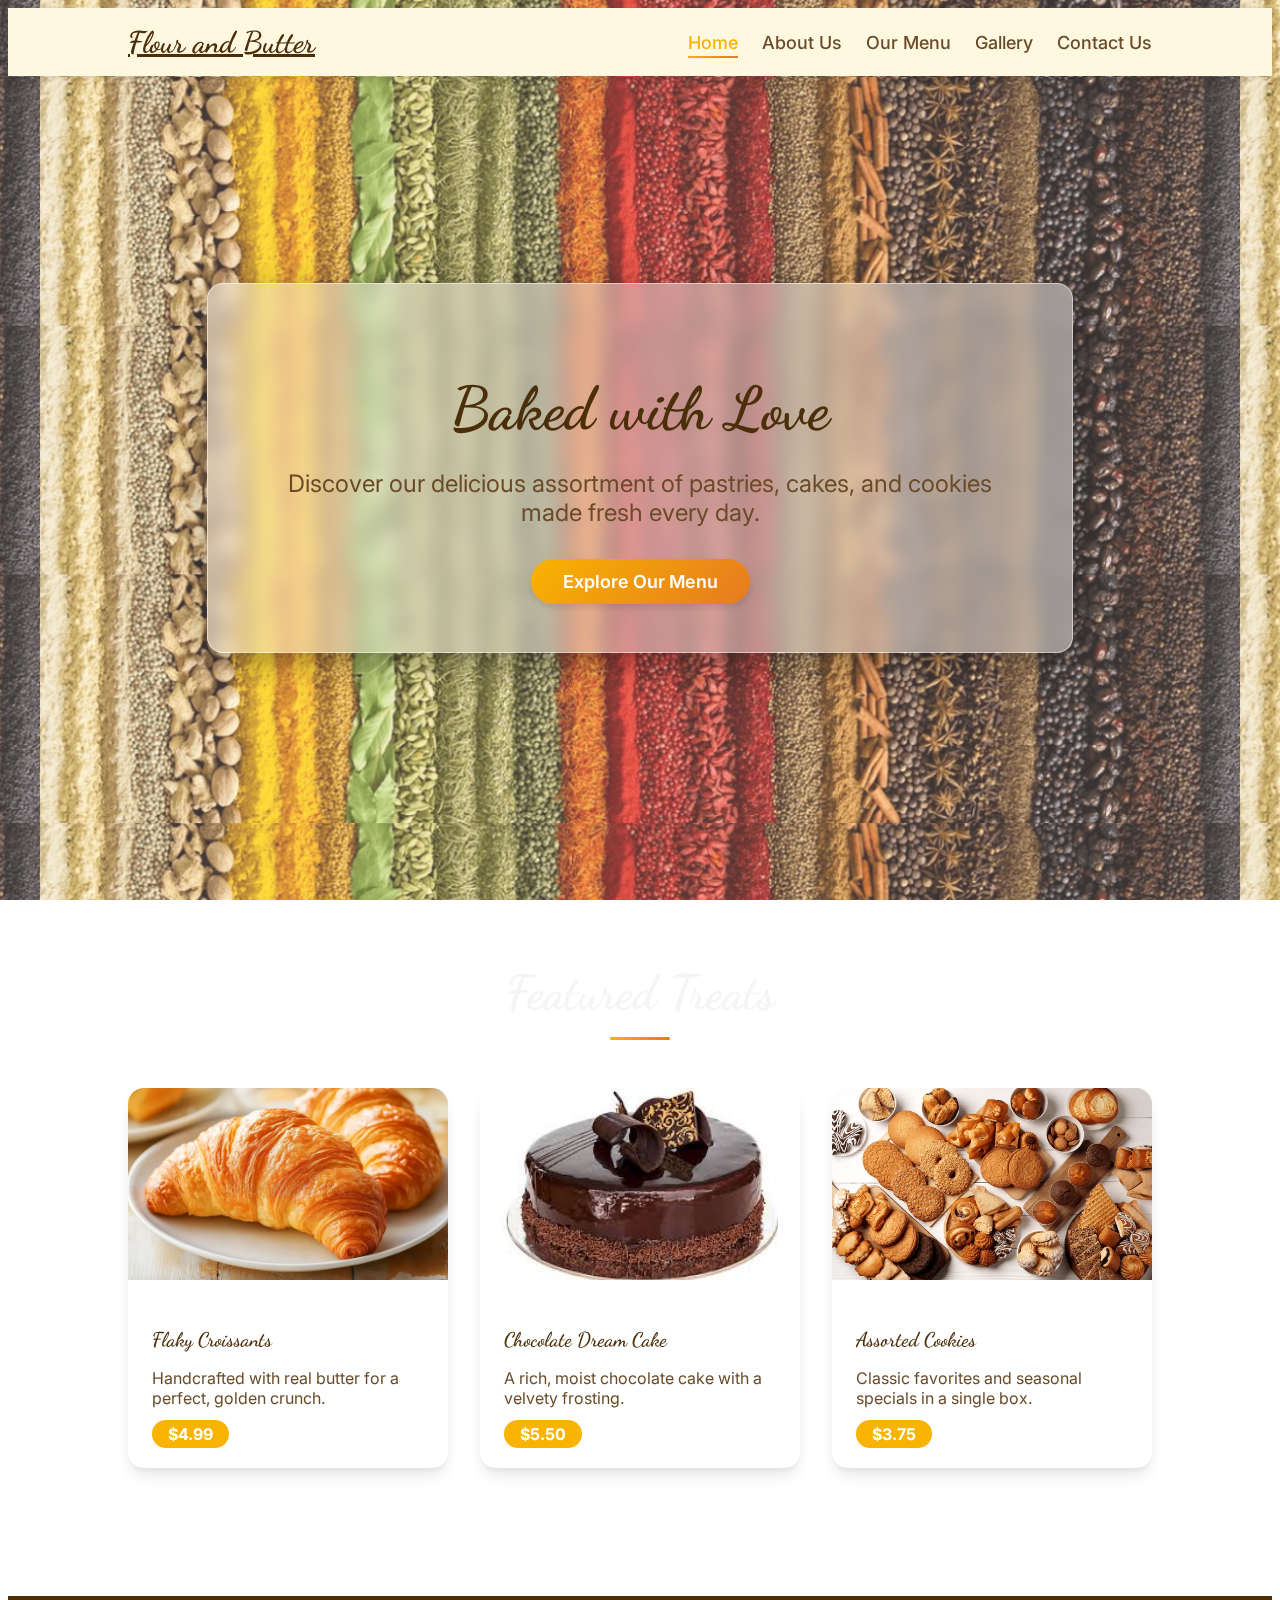
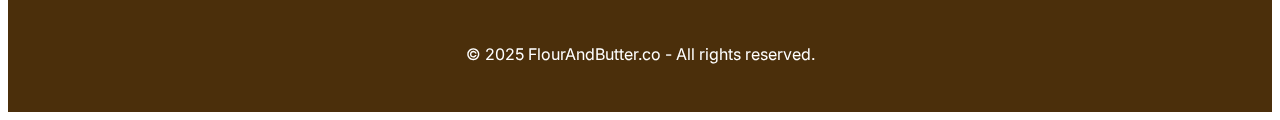
<file: bakeryShop.html>
<!DOCTYPE html>
<html lang="en" class="scroll-smooth">
<head>
    <meta charset="UTF-8">
    <meta name="viewport" content="width=device-width, initial-scale=1.0">
    <title>Flour And Butter</title>
    <link rel="preconnect" href="https://fonts.googleapis.com">
    <link rel="preconnect" href="https://fonts.gstatic.com" crossorigin>
    <link href="https://fonts.googleapis.com/css2?family=Dancing+Script:wght@400;700&family=Inter:wght@400;500;700&display=swap" rel="stylesheet">
    <link rel="stylesheet" href="bakeryShop.css" >
</head>
<body class="bg-background-light text-text-color">

    <!-- Navbar -->
    <header>
        <nav class="container">
            <a href="#" class="nav-title dancing-font">Flour and Butter</a>
            <div class="nav-links">
                <a href="#" class="nav-link nav-home active-nav" data-section="home">Home</a>
                <a href="#" class="nav-link nav-about" data-section="about">About Us</a>
                <a href="#" class="nav-link nav-menu" data-section="menu">Our Menu</a>
                <a href="#" class="nav-link nav-gallery" data-section="gallery">Gallery</a>
                <a href="#" class="nav-link nav-contact" data-section="contact">Contact Us</a>
            </div>
        </nav>
    </header>

    <!-- Home Section -->
    <section id="home" class="section active">
        <div class="hero-section">
            <div class="hero-content">
                <h1 class="hero-title dancing-font">Baked with Love</h1>
                <p class="hero-subtitle">Discover our delicious assortment of pastries, cakes, and cookies made fresh every day.</p>
                <a href="#" data-section="menu" class="btn-primary nav-link">Explore Our Menu</a>
            </div>
        </div>
        <div class="container section-padding">
            <h2 class="text-center dancing-font section-heading">Featured Treats</h2>
            <div class="grid-cards">
                <!-- Featured Card 1 -->
                <div class="card-menu">
                    <img src="./Assets/Crossints.webp" alt="Fresh Croissant" class="card-image">
                    <div class="card-content">
                        <h3 class="card-title dancing-font">Flaky Croissants</h3>
                        <p class="card-description">Handcrafted with real butter for a perfect, golden crunch.</p>
                        <span class="card-price">$4.99</span>
                    </div>
                </div>
                <!-- Featured Card 2 -->
                <div class="card-menu">
                    <img src="./Assets/choclate cake.jpeg" alt="Chocolate Cake" class="card-image">
                    <div class="card-content">
                        <h3 class="card-title dancing-font">Chocolate Dream Cake</h3>
                        <p class="card-description">A rich, moist chocolate cake with a velvety frosting.</p>
                        <span class="card-price">$5.50</span>
                    </div>
                </div>
                <!-- Featured Card 3 -->
                <div class="card-menu">
                    <img src="./Assets/cokkies.webp" alt="Assorted Cookies" class="card-image">
                    <div class="card-content">
                        <h3 class="card-title dancing-font">Assorted Cookies</h3>
                        <p class="card-description">Classic favorites and seasonal specials in a single box.</p>
                        <span class="card-price">$3.75</span>
                    </div>
                </div>
            </div>
        </div>
    </section>

    <!-- About Us Section -->
    <section id="about" class="section">
        <div class="container section-padding">
            <h2 class="text-center dancing-font section-heading">Our Story</h2>
            <div class="flex-about">
                <div class="about-image-container">
                    <img src="./Assets/Bakery Interior.jpg" alt="Bakery interior" class="about-image">
                </div>
                <div class="about-text">
                    <p>Established in 2023, Flour And Butter began as a small home bakery with a passion for creating delicious, high-quality baked goods. Our founder, a self-proclaimed pastry artist, believes that every treat should be a work of art, crafted with the finest ingredients and a touch of magic.</p>
                    <p>We specialize in a unique blend of classic recipes and innovative creations. From our signature sourdough bread to our whimsical custom-designed cakes, we pour our heart into every single item we bake. Our commitment to quality and attention to detail has earned us a loyal following of happy customers.</p>
                    <p>We are more than just a bakery; we are a community. We love seeing our customers share our treats with their friends and family, and we believe that food is a powerful way to bring people together. Thank you for being a part of our journey.</p>
                </div>
            </div>
        </div>
    </section>

    <!-- Menu Section -->
    <section id="menu" class="section">
        <div class="container section-padding">
            <h2 class="text-center dancing-font section-heading">Our Delicious Menu</h2>
            <div class="grid-cards" style="grid-template-columns: repeat(auto-fit, minmax(250px, 1fr));">
                <!-- Menu Item 1 -->
                <div class="card-menu">
                    <img src="./Assets/Gourmet Brownies.jpg" alt="Chocolate Brownie" class="card-image">
                    <div class="card-content">
                        <h3 class="card-title dancing-font">Gourmet Brownies</h3>
                        <p class="card-description">Fudgy, rich, and decadent chocolate brownies. A classic favorite.</p>
                        <span class="card-price">$4.99</span>
                    </div>
                </div>
                <!-- Menu Item 2 -->
                <div class="card-menu">
                    <img src="./Assets/Lemon Tart.jpg" alt="Lemon Tart" class="card-image">
                    <div class="card-content">
                        <h3 class="card-title dancing-font">Zesty Lemon Tarts</h3>
                        <p class="card-description">Tangy and sweet lemon curd in a buttery shortbread crust.</p>
                        <span class="card-price">$5.50</span>
                    </div>
                </div>
                <!-- Menu Item 3 -->
                <div class="card-menu">
                    <img src="./Assets/Red Valvet.webp" alt="Red Velvet Cupcake" class="card-image">
                    <div class="card-content">
                        <h3 class="card-title dancing-font">Red Velvet Cupcakes</h3>
                        <p class="card-description">Moist cupcake with classic cream cheese frosting.</p>
                        <span class="card-price">$3.75</span>
                    </div>
                </div>
                 <!-- Menu Item 4 -->
                 <div class="card-menu">
                    <img src="./Assets/Cinnamon Roll.webp" alt="Cinnamon Roll" class="card-image">
                    <div class="card-content">
                        <h3 class="card-title dancing-font">Giant Cinnamon Rolls</h3>
                        <p class="card-description">Soft, gooey, and loaded with cinnamon and cream cheese icing.</p>
                        <span class="card-price">$4.25</span>
                    </div>
                </div>
                 <!-- Menu Item 5 -->
                 <div class="card-menu">
                    <img src="./Assets/Artisan Sourdough.jpg" alt="Sourdough Bread" class="card-image">
                    <div class="card-content">
                        <h3 class="card-title dancing-font">Artisan Sourdough</h3>
                        <p class="card-description">Baked with a traditional starter for an authentic tang.</p>
                        <span class="card-price">$6.00</span>
                    </div>
                </div>
                 <!-- Menu Item 6 -->
                 <div class="card-menu">
                    <img src="./Assets/Fruit Pie.jpg" alt="Fruit Pie" class="card-image">
                    <div class="card-content">
                        <h3 class="card-title dancing-font">Seasonal Fruit Pies</h3>
                        <p class="card-description">Made with fresh, locally sourced fruit and a buttery crust.</p>
                        <span class="card-price">$25.00</span>
                    </div>
                </div>
            </div>
        </div>
    </section>

    <!-- Gallery Section -->
    <section id="gallery" class="section">
        <div class="container section-padding">
            <h2 class="text-center dancing-font section-heading">Our Sweet Creations</h2>
            <div class="gallery-grid">
                <div class="gallery-item">
                    <img src="./Assets/Custom-cake.jpg" alt="Custom Cake">
                    <div class="overlay"><span class="dancing-font">Custom Cakes</span></div>
                </div>
                <div class="gallery-item">
                    <img src="./Assets/Pasteries.jpg" alt="Pastry Assortment">
                    <div class="overlay"><span class="dancing-font">Pastry Assortment</span></div>
                </div>
                <div class="gallery-item">
                    <img src="./Assets/Wedding cake.jpg" alt="Wedding Cake">
                    <div class="overlay"><span class="dancing-font">Wedding Cakes</span></div>
                </div>
                <div class="gallery-item">
                    <img src="./Assets/Cookie box.jpg" alt="Cookie Box">
                    <div class="overlay"><span class="dancing-font">Cookie Boxes</span></div>
                </div>
                <div class="gallery-item">
                    <img src="./Assets/donuts.webp" alt="Donuts">
                    <div class="overlay"><span class="dancing-font">Fresh Donuts</span></div>
                </div>
                <div class="gallery-item">
                    <img src="./Assets/coffe and maffins.jpg" alt="Coffee and Muffin">
                    <div class="overlay"><span class="dancing-font">Coffee & Treats</span></div>
                </div>
            </div>
        </div>
    </section>

    <!-- Contact Section -->
    <section id="contact" class="section">
        <div class="container section-padding">
            <h2 class="text-center dancing-font section-heading">Get in Touch</h2>
            <div class="flex-contact">
                <div class="contact-form-container">
                    <form class="contact-card">
                        <div class="form-group">
                            <label for="name" class="form-label">Name</label>
                            <input type="text" id="name" name="name" class="form-input" placeholder="Your Name">
                        </div>
                        <div class="form-group">
                            <label for="email" class="form-label">Email</label>
                            <input type="email" id="email" name="email" class="form-input" placeholder="Your Email">
                        </div>
                        <div class="form-group">
                            <label for="message" class="form-label">Message</label>
                            <textarea id="message" name="message" rows="5" class="form-input" placeholder="Your Message"></textarea>
                        </div>
                        <button type="submit" class="btn-primary" style="width: 100%;">Send Message</button>
                    </form>
                </div>
                <div class="contact-info-container" style="margin-top: 3rem;">
                    <div class="contact-card">
                        <h3 class="card-title dancing-font">Visit Our Location</h3>
                        <p class="card-description">123 Sweet Street, Pastryville, CA 90210</p>
                        <p class="card-description">Phone: (123) 456-7890</p>
                        <p class="card-description">Email: contact@FlourAndButter.com</p>
                        <h3 class="card-title dancing-font" style="margin-top: 2rem;">Hours</h3>
                        <ul style="list-style: none; padding: 0;">
                            <li>Tuesday - Saturday: 9:00 AM - 6:00 PM</li>
                            <li>Sunday: 10:00 AM - 4:00 PM</li>
                            <li>Monday: Closed</li>
                        </ul>
                    </div>
                </div>
            </div>
        </div>
    </section>

    <!-- Footer -->
    <footer class="footer">
        <p>&copy; 2025 FlourAndButter.co - All rights reserved.</p>
    </footer>

    <!-- JavaScript for Page Navigation -->
    <script>
        document.addEventListener('DOMContentLoaded', () => {
            const navLinks = document.querySelectorAll('.nav-link');
            const sections = document.querySelectorAll('.section');

            const showSection = (sectionId) => {
                sections.forEach(section => {
                    section.classList.remove('active');
                });
                document.getElementById(sectionId).classList.add('active');
            };

            const setActiveNav = (sectionId) => {
                navLinks.forEach(link => {
                    link.classList.remove('active-nav');
                });
                document.querySelector(`.nav-${sectionId}`).classList.add('active-nav');
            };

            navLinks.forEach(link => {
                link.addEventListener('click', (e) => {
                    e.preventDefault();
                    const sectionId = link.getAttribute('data-section');
                    showSection(sectionId);
                    setActiveNav(sectionId);
                });
            });

            // Initial active state
            showSection('home');
            setActiveNav('home');
        });
    </script>
</body>
</html>
</file>
<file: bakeryShop.css>
:root {
        --primary-color: #F8B400;
        --secondary-color: #E67A20;
        --dark-color: #4B2F0B;
        --text-color: #6A4B29;
        --background-light: #FFF8E1;
        --gradient-main: linear-gradient(135deg, var(--primary-color), var(--secondary-color));
    }
    body {
    font-family: 'Inter', sans-serif;
    background: url('./Assets/bg.png') no-repeat center center fixed;
    background-size: cover; /* Makes image fill the screen */
    background-repeat: repeat; /* Makes it tile across the whole page */
    background-size: 1200px; /*Keeps original image size for natural tiling */
    background-attachment: fixed; /* Keeps background fixed while scrolling */
    color: var(--text-color);
    overflow-x: hidden;
    cursor: url('data:image/svg+xml;utf8,<svg xmlns="http://www.w3.org/2000/svg" width="40" height="40" viewport="0 0 100 100"><text x="50%" y="50%" text-anchor="middle" dominant-baseline="middle" style="fill:rgba(75,47,11,1);font-size:24px;">🥐</text></svg>') 20 20, auto;
}
    /* Overlay to reduce visibility of the background */
body::before {
    content: "";
    position: fixed;
    top: 0;
    left: 0;
    width: 100%;
    height: 100%;
    background: white;       /* Use white overlay */
    opacity: 0.2;            /* 1 - 0.2 = 0.8 → makes texture 80% visible */
    pointer-events: none;    /* Keeps it non-interactive */
    z-index: -1;             /* Stays behind content */
}

    .container {
        width: 100%;
        margin-right: auto;
        margin-left: auto;
        padding-right: 1rem;
        padding-left: 1rem;
    }
    @media (min-width: 640px) {
        .container {
            max-width: 640px;
        }
    }
    @media (min-width: 768px) {
        .container {
            max-width: 768px;
        }
    }
    @media (min-width: 1024px) {
        .container {
            max-width: 1024px;
        }
    }
    .dancing-font {
        font-family: 'Dancing Script', cursive;
    }
    /* Custom Animations */
    @keyframes fadeIn {
        from { opacity: 0; transform: translateY(20px); }
        to { opacity: 1; transform: translateY(0); }
    }
    @keyframes slideInFromTop {
        from { opacity: 0; transform: translateY(-50px); }
        to { opacity: 1; transform: translateY(0); }
    }
    
    .section {
        display: none;
        animation: fadeIn 0.8s ease-in-out forwards;
    }
    .section.active {
        display: block;
    }
    /* Header and Nav */
    header {
        position: sticky;
        top: 0;
        z-index: 50;
        background-color: var(--background-light);
        box-shadow: 0 4px 6px -1px rgba(0, 0, 0, 0.1);
    }
    nav {
        padding: 1rem;
        display: flex;
        flex-direction: column;
        align-items: center;
        justify-content: space-between;
    }
    @media (min-width: 768px) {
        nav {
            flex-direction: row;
        }
    }
    .nav-title {
        font-size: 1.875rem;
        font-weight: bold;
        color: var(--dark-color);
        animation: slideInFromTop 0.5s ease-out;
    }
    .nav-links {
        margin-top: 1rem;
        display: flex;
        flex-wrap: wrap;
        justify-content: center;
        gap: 1.5rem;
        font-size: 1.125rem;
        font-weight: 500;
    }
    @media (min-width: 768px) {
        .nav-links {
            margin-top: 0;
        }
    }
    .nav-link {
        text-decoration: none;
        color: var(--text-color);
        transition: color 0.3s ease, transform 0.3s ease;
        position: relative;
    }
    
    .nav-link:hover {
        color: var(--primary-color);
        transform: scale(1.05);
    }
    
    .nav-link.active-nav {
        color: var(--primary-color);
    }
    
    .nav-link::after {
        content: '';
        position: absolute;
        left: 50%;
        bottom: -5px;
        width: 0;
        height: 2px;
        background: var(--gradient-main);
        transition: width 0.3s ease, left 0.3s ease;
    }
    
    .nav-link.active-nav::after,
    .nav-link:hover::after {
        width: 100%;
        left: 0;
    }
    /* Hero Section with Glassmorphism */
    .hero-section {
.hero-section {
    background: 
        radial-gradient(circle at 20% 30%, rgba(75,47,11,0.8), transparent 60%),
        radial-gradient(circle at 70% 40%, rgba(139,69,19,0.6), transparent 70%),
        radial-gradient(circle at 40% 70%, rgba(205,133,63,0.5), transparent 70%),
        url('./Assets/coffee-texture.jpg') center/cover no-repeat;
        background-blend-mode: overlay; /* blends gradient + image */
}
        background-size: cover;
        background-position: center;
        height: 80vh;
        display: flex;
        align-items: center;
        justify-content: center;
        text-align: center;
        padding: 2rem;
    }
    
    .hero-content {
        background: rgba(255, 255, 255, 0.4);
        backdrop-filter: blur(10px);
        -webkit-backdrop-filter: blur(10px);
        border: 1px solid rgba(255, 255, 255, 0.5);
        box-shadow: 0 8px 32px 0 rgba(0, 0, 0, 0.37);
        padding: 2rem;
        border-radius: 1rem;
        animation: fadeIn 1s ease-in-out;
    }
    @media (min-width: 768px) {
        .hero-content {
            padding: 3rem;
        }
    }
    .hero-title {
        font-size: 2.25rem;
        font-weight: bold;
        color: var(--dark-color);
        margin-bottom: 1rem;
        animation: slideInFromTop 1s ease-in-out;
    }
    @media (min-width: 768px) {
        .hero-title {
            font-size: 3.75rem;
        }
    }
    .hero-subtitle {
        font-size: 1.25rem;
        max-width: 48rem;
        margin-left: auto;
        margin-right: auto;
        margin-bottom: 2rem;
        color: var(--text-color);
        animation: fadeIn 1.5s ease-in-out;
    }
    @media (min-width: 768px) {
        .hero-subtitle {
            font-size: 1.5rem;
        }
    }
    .btn-primary {
        background: var(--gradient-main);
        color: white;
        padding: 0.75rem 2rem;
        border-radius: 9999px;
        font-size: 1.125rem;
        font-weight: 600;
        display: inline-block;
        transition: transform 0.3s ease, box-shadow 0.3s ease;
        box-shadow: 0 4px 6px rgba(0,0,0,0.1);
    }
    .btn-primary:hover {
        transform: translateY(-3px) scale(1.02);
        box-shadow: 0 8px 12px rgba(0,0,0,0.2);
    }
    .section-padding {
        padding-top: 4rem;
        padding-bottom: 4rem;
    }
    .text-center {
        text-align: center;
    }
    .section-heading {
        font-size: 2.25rem;
        font-weight: bold;
        color: whitesmoke;
        margin-bottom: 3rem;
    }
    
    @media (min-width: 768px) {
        .section-heading {
            font-size: 3rem;
        }
    }
    .section-heading::after {
        content: '';
        display: block;
        width: 60px;
        height: 3px;
        margin: 1rem auto 0;
        background: var(--gradient-main);
        border-radius: 9999px;
        animation: slideInFromTop 1s ease-out;
    }
    /* Featured Cards */
    .grid-cards {
        display: grid;
        gap: 2rem;
        grid-template-columns: repeat(1, minmax(0, 1fr));
    }
    @media (min-width: 640px) {
        .grid-cards {
            grid-template-columns: repeat(2, minmax(0, 1fr));
        }
    }
    @media (min-width: 1024px) {
        .grid-cards {
            grid-template-columns: repeat(3, minmax(0, 1fr));
        }
    }
    .card-menu {
        background-color: white;
        border-radius: 1rem;
        box-shadow: 0 10px 15px -3px rgba(0, 0, 0, 0.1), 0 4px 6px -2px rgba(0, 0, 0, 0.05);
        overflow: hidden;
        transition: transform 0.5s cubic-bezier(0.68, -0.55, 0.27, 1.55), box-shadow 0.5s ease;
        position: relative;
    }
    
    .card-menu::before {
        content: '';
        position: absolute;
        top: 0;
        left: 0;
        width: 100%;
        height: 100%;
        background: radial-gradient(circle, rgba(248,180,0,0.2) 0%, rgba(230,122,32,0) 70%);
        opacity: 0;
        transition: opacity 0.5s ease;
        transform: scale(0);
    }
    
    .card-menu:hover::before {
        opacity: 1;
        transform: scale(1.5);
    }
    
    .card-menu:hover {
        transform: translateY(-10px) rotate(-1deg);
        box-shadow: 10px 15px 25px rgba(0,0,0,0.3);
    }
    .card-image {
        width: 100%;
        height: 12rem;
        object-fit: cover;
    }
    .card-content {
        padding: 1.5rem;
    }
    .card-title {
        font-size: 1.25rem;
        font-weight: 600;
        color: var(--dark-color);
        margin-bottom: 0.5rem;
    }
    .card-description {
        color: var(--text-color);
        margin-bottom: 1rem;
    }
    .card-price {
        background-color: var(--primary-color);
        color: white;
        padding: 0.25rem 1rem;
        border-radius: 9999px;
        font-weight: bold;
    }
    /* About Section */
    .flex-about {
        display: flex;
        flex-direction: column;
        gap: 3rem;
        align-items: center;
    }
    @media (min-width: 1024px) {
        .flex-about {
            flex-direction: row;
        }
    }
    .about-image-container {
        width: 100%;
    }
    @media (min-width: 1024px) {
        .about-image-container {
            width: 50%;
        }
    }
    .about-image {
        width: 100%;
        border-radius: 1rem;
        box-shadow: 0 25px 50px -12px rgba(0, 0, 0, 0.25);
        transition: transform 0.3s ease;
    }
    .about-image:hover {
        transform: scale(1.05);
    }
    .about-text {
        width: 100%;
        font-size: 1.125rem;
        line-height: 1.625;
        color: whitesmoke;
        background-color: #4B2F0B;
        padding: 10px;
        border-radius: 10px;
        background-color: rgba(75, 47, 11, 0.7); /* 70% visible */
    }
    @media (min-width: 1024px) {
        .about-text {
            width: 50%;
        }
    }
    .about-text p {
        margin-bottom: 1.5rem;
    }
    /* Gallery Section */
    .gallery-grid {
        display: grid;
        grid-template-columns: repeat(1, minmax(0, 1fr));
        gap: 1.5rem;
    }
    
    @media (min-width: 640px) {
        .gallery-grid {
            grid-template-columns: repeat(2, minmax(0, 1fr));
        }
    }
    
    @media (min-width: 1024px) {
        .gallery-grid {
            grid-template-columns: repeat(3, minmax(0, 1fr));
        }
    }
    .gallery-item {
        position: relative;
        overflow: hidden;
        border-radius: 1rem;
        box-shadow: 0 10px 15px -3px rgba(0, 0, 0, 0.1), 0 4px 6px -2px rgba(0, 0, 0, 0.05);
    }
    .gallery-item img {
        width: 100%;
        height: 100%;
        object-fit: cover;
        transition: transform 0.5s ease;
        border-radius: 1rem;
    }
    
    .gallery-item:hover img {
        transform: scale(1.2) rotate(2deg);
    }
    
    .gallery-item .overlay {
        position: absolute;
        top: 0;
        left: 0;
        width: 100%;
        height: 100%;
        background: rgba(0, 0, 0, 0.6);
        opacity: 0;
        transition: opacity 0.5s ease;
        display: flex;
        align-items: center;
        justify-content: center;
        color: white;
        font-size: 1.5rem;
        text-shadow: 1px 1px 3px rgba(0,0,0,0.5);
        text-align: center;
    }
    
    .gallery-item:hover .overlay {
        opacity: 1;
    }
    
    /* Contact Section */
    .flex-contact {
        display: flex;
        flex-direction: column;
        gap: 3rem;
        align-items: flex-start;
    }
    @media (min-width: 1024px) {
        .flex-contact {
            flex-direction: row;
        }
    }
    .contact-form-container, .contact-info-container {
        width: 100%;
    }
    @media (min-width: 1024px) {
        .contact-form-container, .contact-info-container {
            width: 50%;
        }
    }
    .contact-card {
        background-color: white;
        padding: 2rem;
        border-radius: 1rem;
        box-shadow: 0 25px 50px -12px rgba(0, 0, 0, 0.25);
    }
    .form-group {
        margin-bottom: 1.5rem;
    }
    .form-label {
        display: block;
        color: var(--text-color);
        font-size: 1.125rem;
        font-weight: 500;
        margin-bottom: 0.5rem;
    }
    .form-input {
        width: 100%;
        padding: 0.75rem;
        border: 1px solid var(--text-color);
        border-radius: 0.75rem;
        transition: border-color 0.3s ease, box-shadow 0.3s ease;
    }
    
    .form-input:focus {
        border-color: var(--primary-color);
        box-shadow: 0 0 0 3px rgba(248, 180, 0, 0.3);
        outline: none;
    }
    /* Footer */
    .footer {
        background-color: var(--dark-color);
        color: white;
        padding: 2rem;
        text-align: center;
        margin-top: 4rem;
    }
</file>
